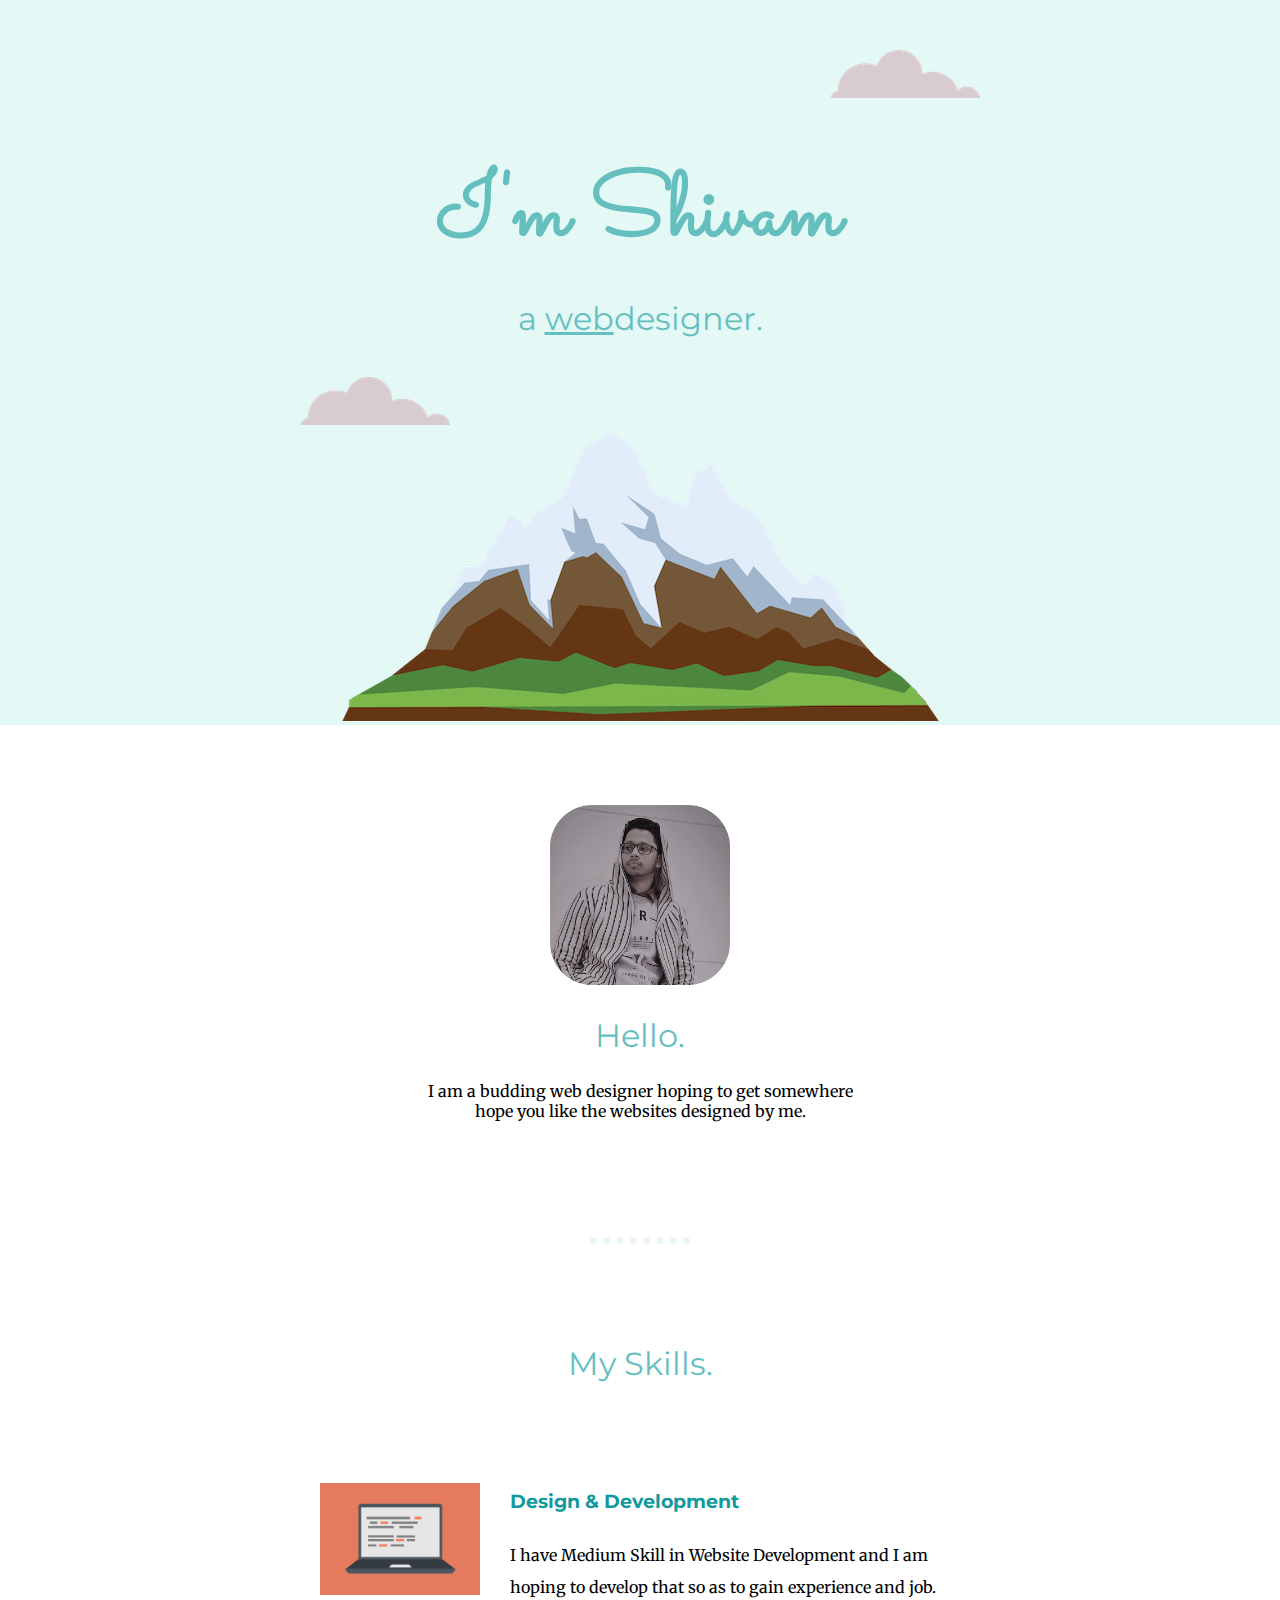
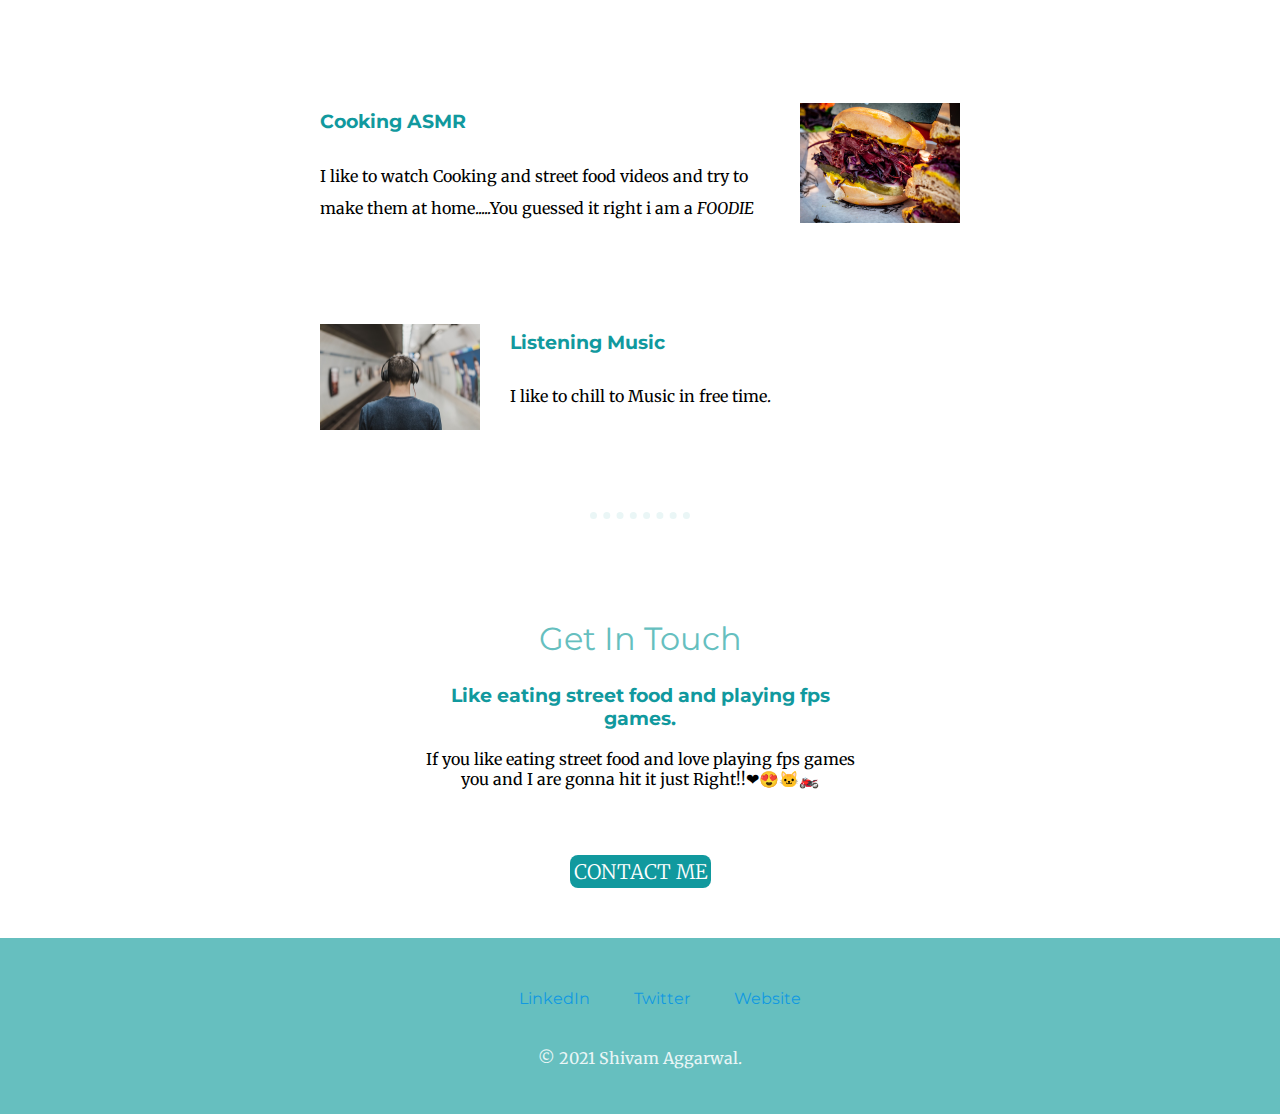
<file: project/index.html>
<!DOCTYPE html>
<html lang="en">
  <head>
    <meta charset="UTF-8" />
    <meta http-equiv="X-UA-Compatible" content="IE=edge" />
    <meta name="viewport" content="width=device-width, initial-scale=1.0" />
    <title>Shivam Aggarwal</title>
    <!-- <link rel="preconnect" href="https://fonts.gstatic.com" /> -->
    <link
      href="https://fonts.googleapis.com/css2?family=Merriweather:ital,wght@0,300;0,400;0,700;0,900;1,300;1,400;1,700;1,900&family=Montserrat:ital,wght@0,100;0,200;0,300;0,400;0,500;0,600;0,700;0,800;0,900;1,100;1,200;1,300;1,400;1,500;1,600;1,700;1,800;1,900&family=Sacramento&display=swap"
      rel="stylesheet"
    />
    <link rel="stylesheet" href="css/styles.css" />
    <link rel="icon" href="/favicon .ico" />
  </head>
  <body>
    <div class="top-container">
      <img class="top-cloud" src="Images/cloud.png" alt="cloud-img" />
      <h1>I'm Shivam</h1>

      <h2>a <span class="pro">web</span>designer.</h2>
      <img class="bottom-cloud" src="Images/cloud.png" alt="cloud-img" />
      <img src="Images/mountain.png" alt="mountain-img" />
    </div>

    <div class="middle-container">
      <div class="profile">
        <img
          src="Images/profilepic.png"
          alt="profilepic"
          length="180px"
          width="180px"
        />
        <h2>Hello.</h2>
        <p>
          I am a budding web designer hoping to get somewhere hope you like the
          websites designed by me.
        </p>
      </div>
      <hr />
      <div class="skills">
        <h2>My Skills.</h2>
        <div class="skill-row">
          <img class="skill-img" src="Images/computer.png" alt="skill" />
          <h3>Design & Development</h3>
          <p>
            I have Medium Skill in Website Development and I am hoping to
            develop that so as to gain experience and job.
          </p>
        </div>

        <div class="skill-row">
          <img
            class="skill-img2"
            src="Images/food.jpg"
            alt="mukbang"
            length="600px"
            width="400px"
          />
          <h3>Cooking ASMR</h3>
          <p>
            I like to watch Cooking and street food videos and try to make them
            at home.....You guessed it right i am a <em>FOODIE</em>
          </p>
        </div>

        <div class="skill-row">
          <img
            class="skill-img"
            src="Images/music.jpg"
            alt="listening-music"
            length="600px"
            width="400px"
          />
          <h3>Listening Music</h3>
          <p>I like to chill to Music in free time.</p>
        </div>
      </div>
      <hr />
      <div class="contact-me">
        <h2>Get In Touch</h2>
        <h3>Like eating street food and playing fps games.</h3>
        <p>
          If you like eating street food and love playing fps games you and I
          are gonna hit it just Right!!❤😍🐱‍🏍
        </p>
        <a
          class="btn"
          href="mailto:shivamag81@gmail.com"
          style="margin-bottom: 50px"
          >CONTACT ME</a
        >
      </div>
    </div>

    <div class="bottom-container">
      <a class="footer-link" target="_blank" href="">LinkedIn</a>
      <a class="footer-link" href="https://twitter.com/">Twitter</a>
      <a class="footer-link" href="https://www.appbrewery.co/">Website</a>
      <p class="copyright">© 2021 Shivam Aggarwal.</p>
    </div>
  </body>
</html>
</file>
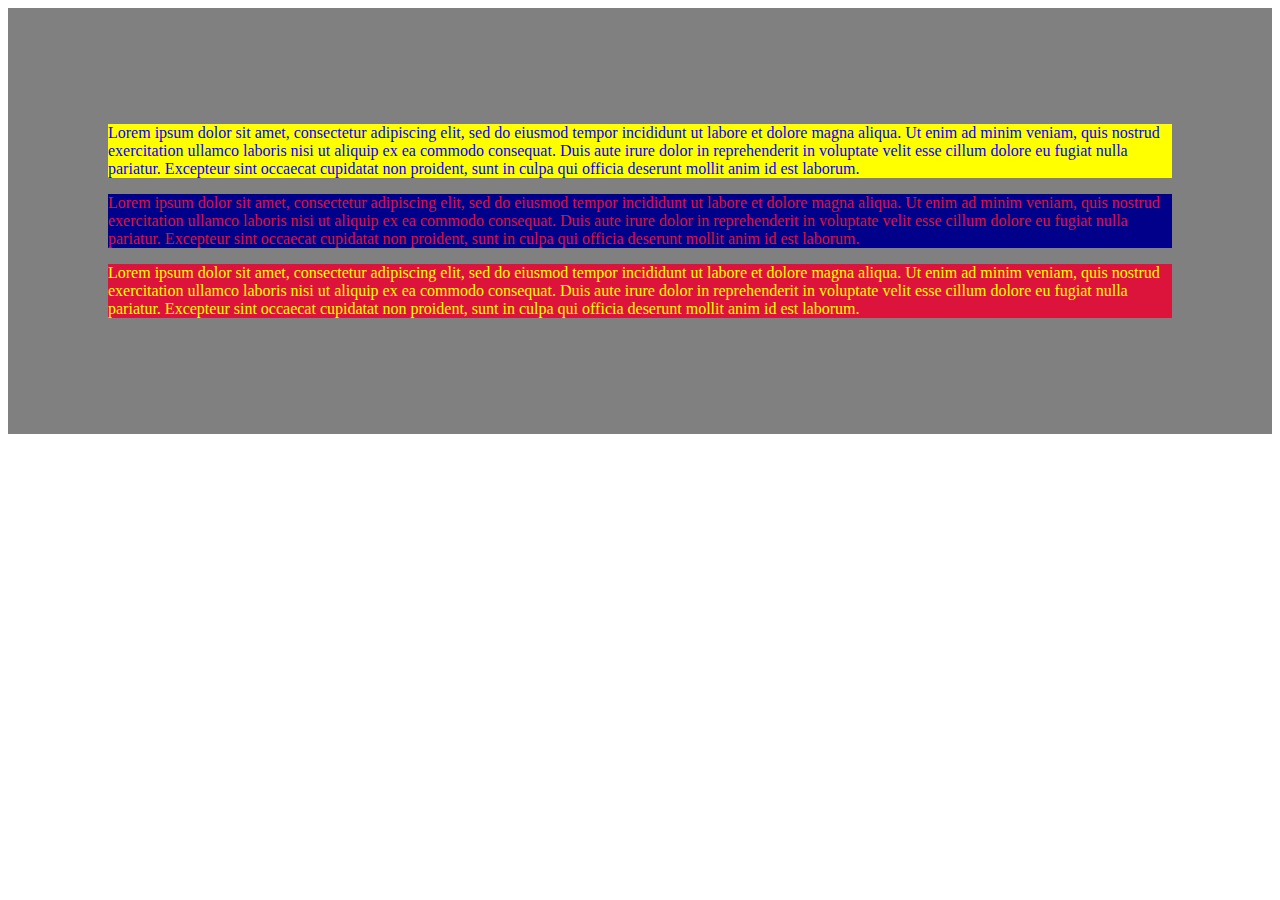
<file: day2.html>
<!DOCTYPE html>
<html lang="en">
  <head>
    <meta charset="UTF-8" />
    <meta http-equiv="X-UA-Compatible" content="IE=edge" />
    <meta name="viewport" content="width=device-width, initial-scale=1.0" />
    <title>Day2</title>
    <style>
      div {
        background-color: grey;
        padding: 100px;
      }
      .second {
        background-color: darkblue;
        color: crimson;
      }
    </style>
    <link rel="stylesheet" href="day2.css" />
  </head>
  <body>
    <div>
      <p class="first" style="background-color: yellow; color: blue">
        Lorem ipsum dolor sit amet, consectetur adipiscing elit, sed do eiusmod
        tempor incididunt ut labore et dolore magna aliqua. Ut enim ad minim
        veniam, quis nostrud exercitation ullamco laboris nisi ut aliquip ex ea
        commodo consequat. Duis aute irure dolor in reprehenderit in voluptate
        velit esse cillum dolore eu fugiat nulla pariatur. Excepteur sint
        occaecat cupidatat non proident, sunt in culpa qui officia deserunt
        mollit anim id est laborum.
      </p>
      <p class="second">
        Lorem ipsum dolor sit amet, consectetur adipiscing elit, sed do eiusmod
        tempor incididunt ut labore et dolore magna aliqua. Ut enim ad minim
        veniam, quis nostrud exercitation ullamco laboris nisi ut aliquip ex ea
        commodo consequat. Duis aute irure dolor in reprehenderit in voluptate
        velit esse cillum dolore eu fugiat nulla pariatur. Excepteur sint
        occaecat cupidatat non proident, sunt in culpa qui officia deserunt
        mollit anim id est laborum.
      </p>
      <p class="third">
        Lorem ipsum dolor sit amet, consectetur adipiscing elit, sed do eiusmod
        tempor incididunt ut labore et dolore magna aliqua. Ut enim ad minim
        veniam, quis nostrud exercitation ullamco laboris nisi ut aliquip ex ea
        commodo consequat. Duis aute irure dolor in reprehenderit in voluptate
        velit esse cillum dolore eu fugiat nulla pariatur. Excepteur sint
        occaecat cupidatat non proident, sunt in culpa qui officia deserunt
        mollit anim id est laborum.
      </p>
    </div>
  </body>
</html>
</file>
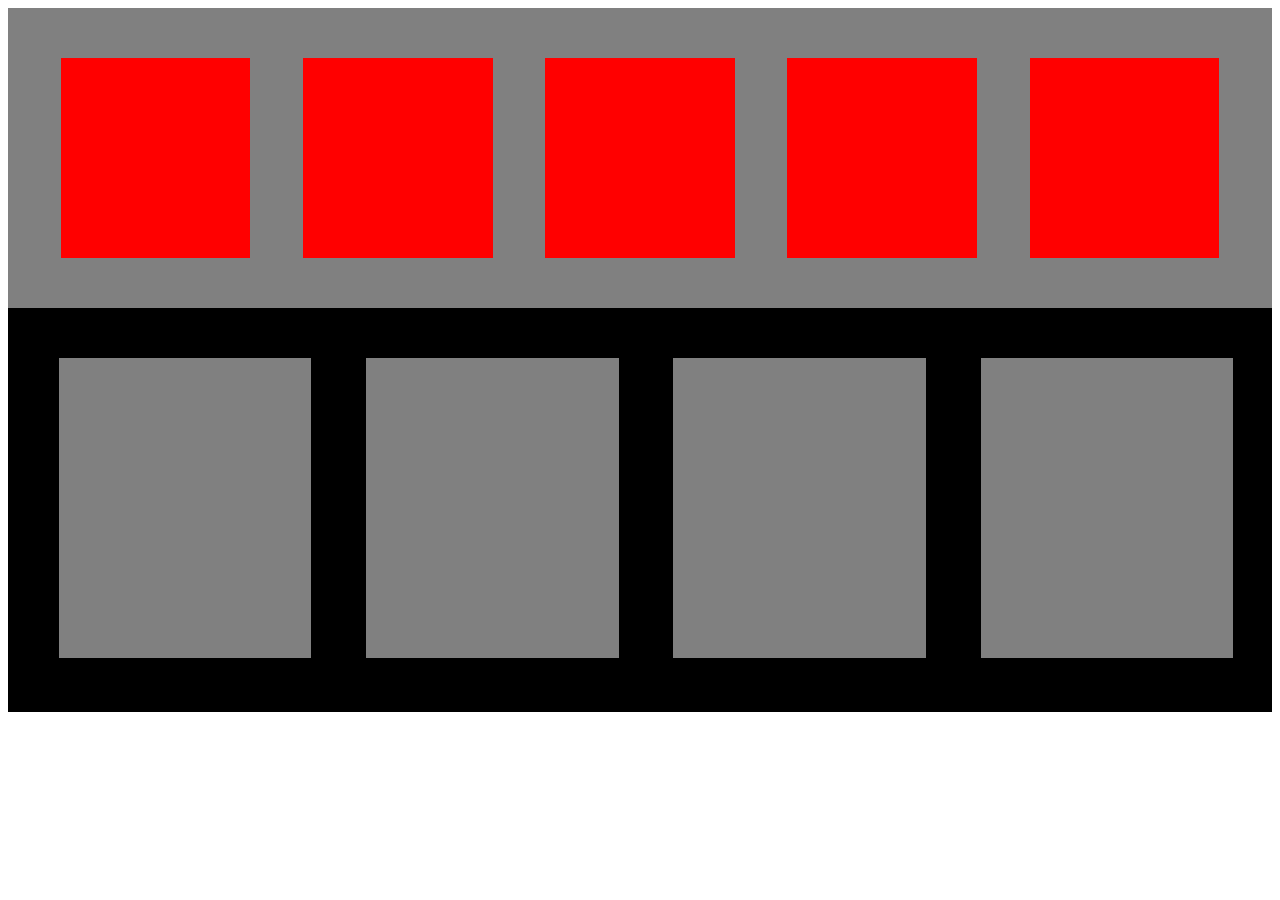
<file: day4.html>
<!DOCTYPE html>
<html lang="en">
  <head>
    <meta charset="UTF-8" />
    <meta http-equiv="X-UA-Compatible" content="IE=edge" />
    <meta name="viewport" content="width=device-width, initial-scale=1.0" />
    <title>Document</title>
    <link rel="stylesheet" href="/day4.css" />
  </head>
  <body>
    <div class="first">
      <div class="one"></div>
      <div class="one"></div>
      <div class="one"></div>
      <div class="one"></div>
      <div class="one"></div>
    </div>
    <div class="second">
      <div class="two"></div>
      <div class="two"></div>
      <div class="two"></div>
      <div class="two"></div>
    </div>
  </body>
</html>
</file>
<file: project/css/styles.css>
body {
  margin: 0;
  text-align: center;
  font-family: "Merriweather", serif;
}

h1 {
  font-size: 5.625rem;
  color: #66bfbf;
  margin-top: 50px;
  margin-bottom: -10px;
  font-family: "Sacramento", cursive;
}

h2 {
  color: #66bfbf;
  font-family: "Montserrat", sans-serif;
  font-size: 2rem;
  font-weight: normal;
}

h3 {
  color: #11999e;
  font-family: "Montserrat", sans-serif;
}
.pro {
  text-decoration: underline;
}

.top-container {
  background-color: #e4f9f5;
  position: relative;
  padding-top: 100px;
  margin-bottom: 80px;
}

.mid-container {
}

.bottom-container {
  color: #11999e;
  background-color: #66bfbf;
  padding-top: 50px;
  padding-bottom: 30px;
}

.bottom-cloud {
  position: absolute;
  left: 300px;
  bottom: 300px;
}

.top-cloud {
  position: absolute;
  right: 300px;
  top: 50px;
}

.skill-row {
  width: 50%;
  margin: 100px auto 100px auto;
  text-align: left;
  line-height: 2;
}

.skill-img {
  width: 25%;
  float: left;
  padding-right: 30px;
}

.skill-img2 {
  width: 25%;
  float: right;
  padding-left: 30px;
}

.profile {
  width: 35%;
  align-content: center;
  margin: auto;
}

hr {
  border-style: none;
  border-top: dotted;
  border-color: #eaf6f6;
  border-width: 7px;
  width: 100px;
  margin-top: 100px;
  margin-bottom: 100px;
}

.contact-me {
  width: 35%;
  margin: auto;
}
/* 
.btn {
  margin-top: 100px;
  margin-bottom: 100px;
} */

.copyright {
  margin-top: 40px;
  color: #eaf6f6;
}

.footer-link {
  color: #1199e1;
  margin-left: 40px;
  text-decoration: none;
  font-family: "Montserrat", sans-serif;
}

.btn {
  -webkit-border-radius: 20px;
  -moz-border-radius: 2px;
  border-radius: 8px;
  color: white;
  font-family: "Merriweather", serif;
  font-size: 20px;
  font-weight: 100;
  padding: 4px;
  background-color: #11999e;
  /* -webkit-box-shadow: 1px 1px 20px 0 #000000;
  -moz-box-shadow: 1px 1px 20px 0 #000000;
  box-shadow: 1px 1px 20px 0 #000000; */
  /* border: solid #337fed 0; */
  text-decoration: none;
  display: inline-block;
  cursor: pointer;
  text-align: center;
  margin-top: 50px;
}
</file>
<file: day2.css>
.third {
  background-color: crimson;
  color: yellow;
}
</file>
<file: day4.css>
.first {
  width: 100%;
  background-color: grey;
  padding-top: 50px;
  padding-bottom: 50px;
  display: flex;
  justify-content: space-evenly;
}

.one {
  width: 15%;
  height: 200px;
  background-color: red;
}

.second {
  width: 100%;
  background-color: black;
  padding-top: 50px;
  padding-bottom: 50px;
}

.two {
  width: 20%;
  height: 300px;
  background-color: grey;
  display: inline-block;
  margin-left: 4%;
}
</file>
